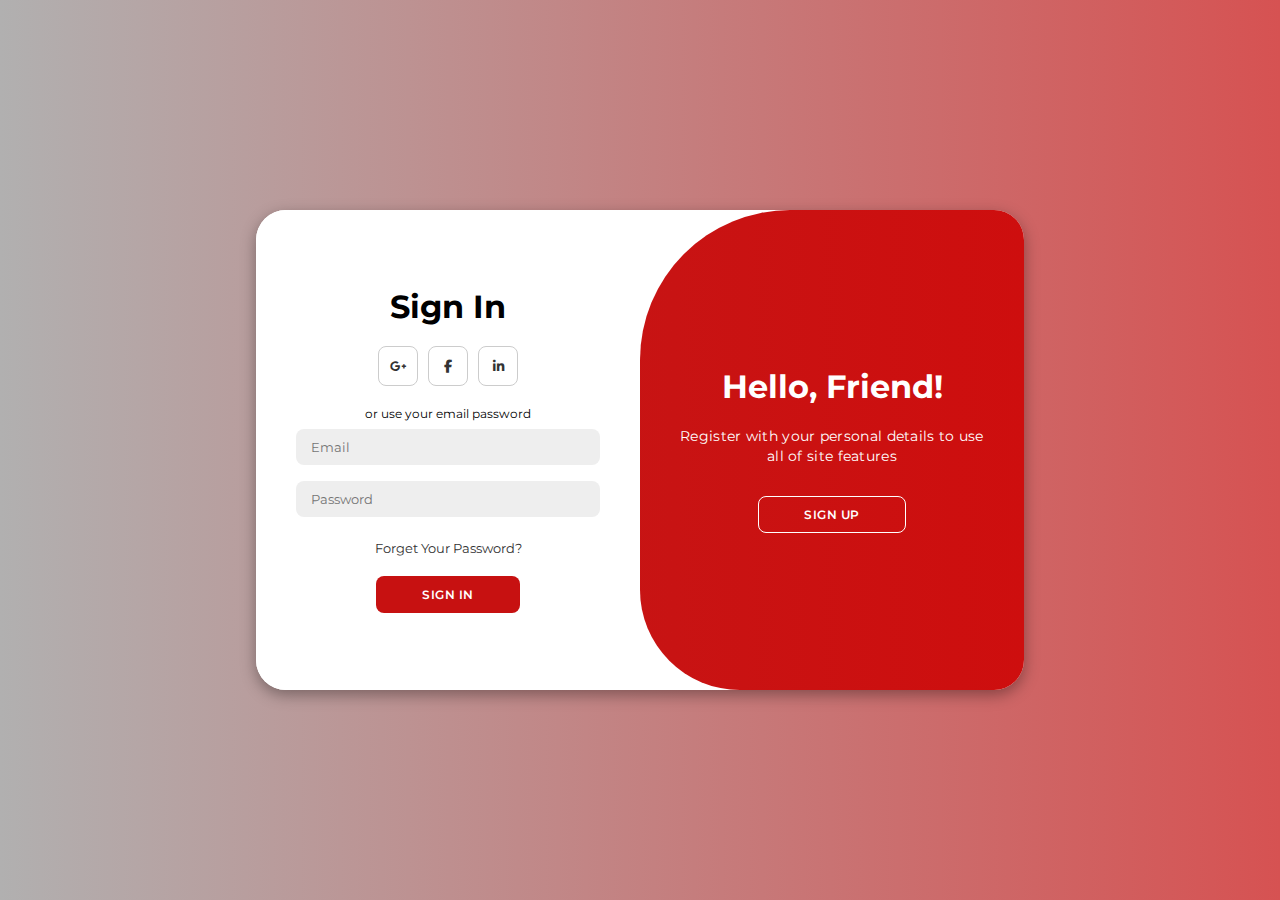
<file: Fine Fettle Summer Training/Login_Page/index.html>
<!DOCTYPE html>
<html lang="en">

<head>
    <meta charset="UTF-8">
    <meta name="viewport" content="width=device-width, initial-scale=1.0">
    <link rel="stylesheet" href="https://cdnjs.cloudflare.com/ajax/libs/font-awesome/6.4.2/css/all.min.css">
    <link rel="stylesheet" href="style.css">
    <title>Fine Fettle</title>
</head>

<body>

    <div class="container" id="container">
        <div class="form-container sign-up">
            <form>
                <h1>Create Account</h1>
                <div class="social-icons">
                    <a href="#" class="icon"><i class="fa-brands fa-google-plus-g"></i></a>
                    <a href="#" class="icon"><i class="fa-brands fa-facebook-f"></i></a>                 
                    <a href="#" class="icon"><i class="fa-brands fa-linkedin-in"></i></a>
                </div>
                <span>or use your email for registeration</span>
                <input type="text" placeholder="Name">
                <input type="email" placeholder="Email">
                <input type="password" placeholder="Password">
                <button>Sign Up</button>
            </form>
        </div>
        <div class="form-container sign-in">
            <form>
                <h1>Sign In</h1>
                <div class="social-icons">
                    <a href="#" class="icon"><i class="fa-brands fa-google-plus-g"></i></a>
                    <a href="#" class="icon"><i class="fa-brands fa-facebook-f"></i></a>                  
                    <a href="#" class="icon"><i class="fa-brands fa-linkedin-in"></i></a>
                </div>
                <span>or use your email password</span>
                <input type="email" placeholder="Email">
                <input type="password" placeholder="Password">
                <a href="#">Forget Your Password?</a>
                <button>Sign In</button>
            </form>
        </div>
        <div class="toggle-container">
            <div class="toggle">
                <div class="toggle-panel toggle-left">
                    <h1>Welcome Back!</h1>
                    <p>Enter your personal details to use all of site features</p>
                    <button class="hidden" id="login">Sign In</button>
                </div>
                <div class="toggle-panel toggle-right">
                    <h1>Hello, Friend!</h1>
                    <p>Register with your personal details to use all of site features</p>
                    <button class="hidden" id="register">Sign Up</button>
                </div>
            </div>
        </div>
    </div>

    <script src="script.js"></script>
</body>

</html>
</file>
<file: Fine Fettle Summer Training/Login_Page/style.css>
@import url('https://fonts.googleapis.com/css2?family=Montserrat:wght@300;400;500;600;700&display=swap');

*{
    margin: 0;
    padding: 0;
    box-sizing: border-box;
    font-family: 'Montserrat', sans-serif;
}

body{
    background-color: #ffffff;
    background: linear-gradient(to right, #b1b0b0, #d65252);
    display: flex;
    align-items: center;
    justify-content: center;
    flex-direction: column;
    height: 100vh;
}

.container{
    background-color: #fff;
    border-radius: 30px;
    box-shadow: 0 5px 15px rgba(0, 0, 0, 0.35);
    position: relative;
    overflow: hidden;
    width: 768px;
    max-width: 100%;
    min-height: 480px;
}

.container p{
    font-size: 14px;
    line-height: 20px;
    letter-spacing: 0.3px;
    margin: 20px 0;
}

.container span{
    font-size: 12px;
}

.container a{
    color: #333;
    font-size: 13px;
    text-decoration: none;
    margin: 15px 0 10px;
}

.container button{
    background-color: #c71111;
    color: #fff;
    font-size: 12px;
    padding: 10px 45px;
    border: 1px solid transparent;
    border-radius: 8px;
    font-weight: 600;
    letter-spacing: 0.5px;
    text-transform: uppercase;
    margin-top: 10px;
    cursor: pointer;
}

.container button.hidden{
    background-color: transparent;
    border-color: #fff;
}

.container form{
    background-color: #fff;
    display: flex;
    align-items: center;
    justify-content: center;
    flex-direction: column;
    padding: 0 40px;
    height: 100%;
}

.container input{
    background-color: #eee;
    border: none;
    margin: 8px 0;
    padding: 10px 15px;
    font-size: 13px;
    border-radius: 8px;
    width: 100%;
    outline: none;
}

.form-container{
    position: absolute;
    top: 0;
    height: 100%;
    transition: all 0.6s ease-in-out;
}

.sign-in{
    left: 0;
    width: 50%;
    z-index: 2;
}

.container.active .sign-in{
    transform: translateX(100%);
}

.sign-up{
    left: 0;
    width: 50%;
    opacity: 0;
    z-index: 1;
}

.container.active .sign-up{
    transform: translateX(100%);
    opacity: 1;
    z-index: 5;
    animation: move 0.6s;
}

@keyframes move{
    0%, 49.99%{
        opacity: 0;
        z-index: 1;
    }
    50%, 100%{
        opacity: 1;
        z-index: 5;
    }
}

.social-icons{
    margin: 20px 0;
}

.social-icons a{
    border: 1px solid #ccc;
    border-radius: 20%;
    display: inline-flex;
    justify-content: center;
    align-items: center;
    margin: 0 3px;
    width: 40px;
    height: 40px;
}

.toggle-container{
    position: absolute;
    top: 0;
    left: 50%;
    width: 50%;
    height: 100%;
    overflow: hidden;
    transition: all 0.6s ease-in-out;
    border-radius: 150px 0 0 100px;
    z-index: 1000;
}

.container.active .toggle-container{
    transform: translateX(-100%);
    border-radius: 0 150px 100px 0;
}

.toggle{
    background-color: #ca1515;
    height: 100%;
    background: linear-gradient(to right, #c11919, #ce0e0e);
    color: #fff;
    position: relative;
    left: -100%;
    height: 100%;
    width: 200%;
    transform: translateX(0);
    transition: all 0.6s ease-in-out;
}

.container.active .toggle{
    transform: translateX(50%);
}

.toggle-panel{
    position: absolute;
    width: 50%;
    height: 100%;
    display: flex;
    align-items: center;
    justify-content: center;
    flex-direction: column;
    padding: 0 30px;
    text-align: center;
    top: 0;
    transform: translateX(0);
    transition: all 0.6s ease-in-out;
}

.toggle-left{
    transform: translateX(-200%);
}

.container.active .toggle-left{
    transform: translateX(0);
}

.toggle-right{
    right: 0;
    transform: translateX(0);
}

.container.active .toggle-right{
    transform: translateX(200%);
}
</file>
